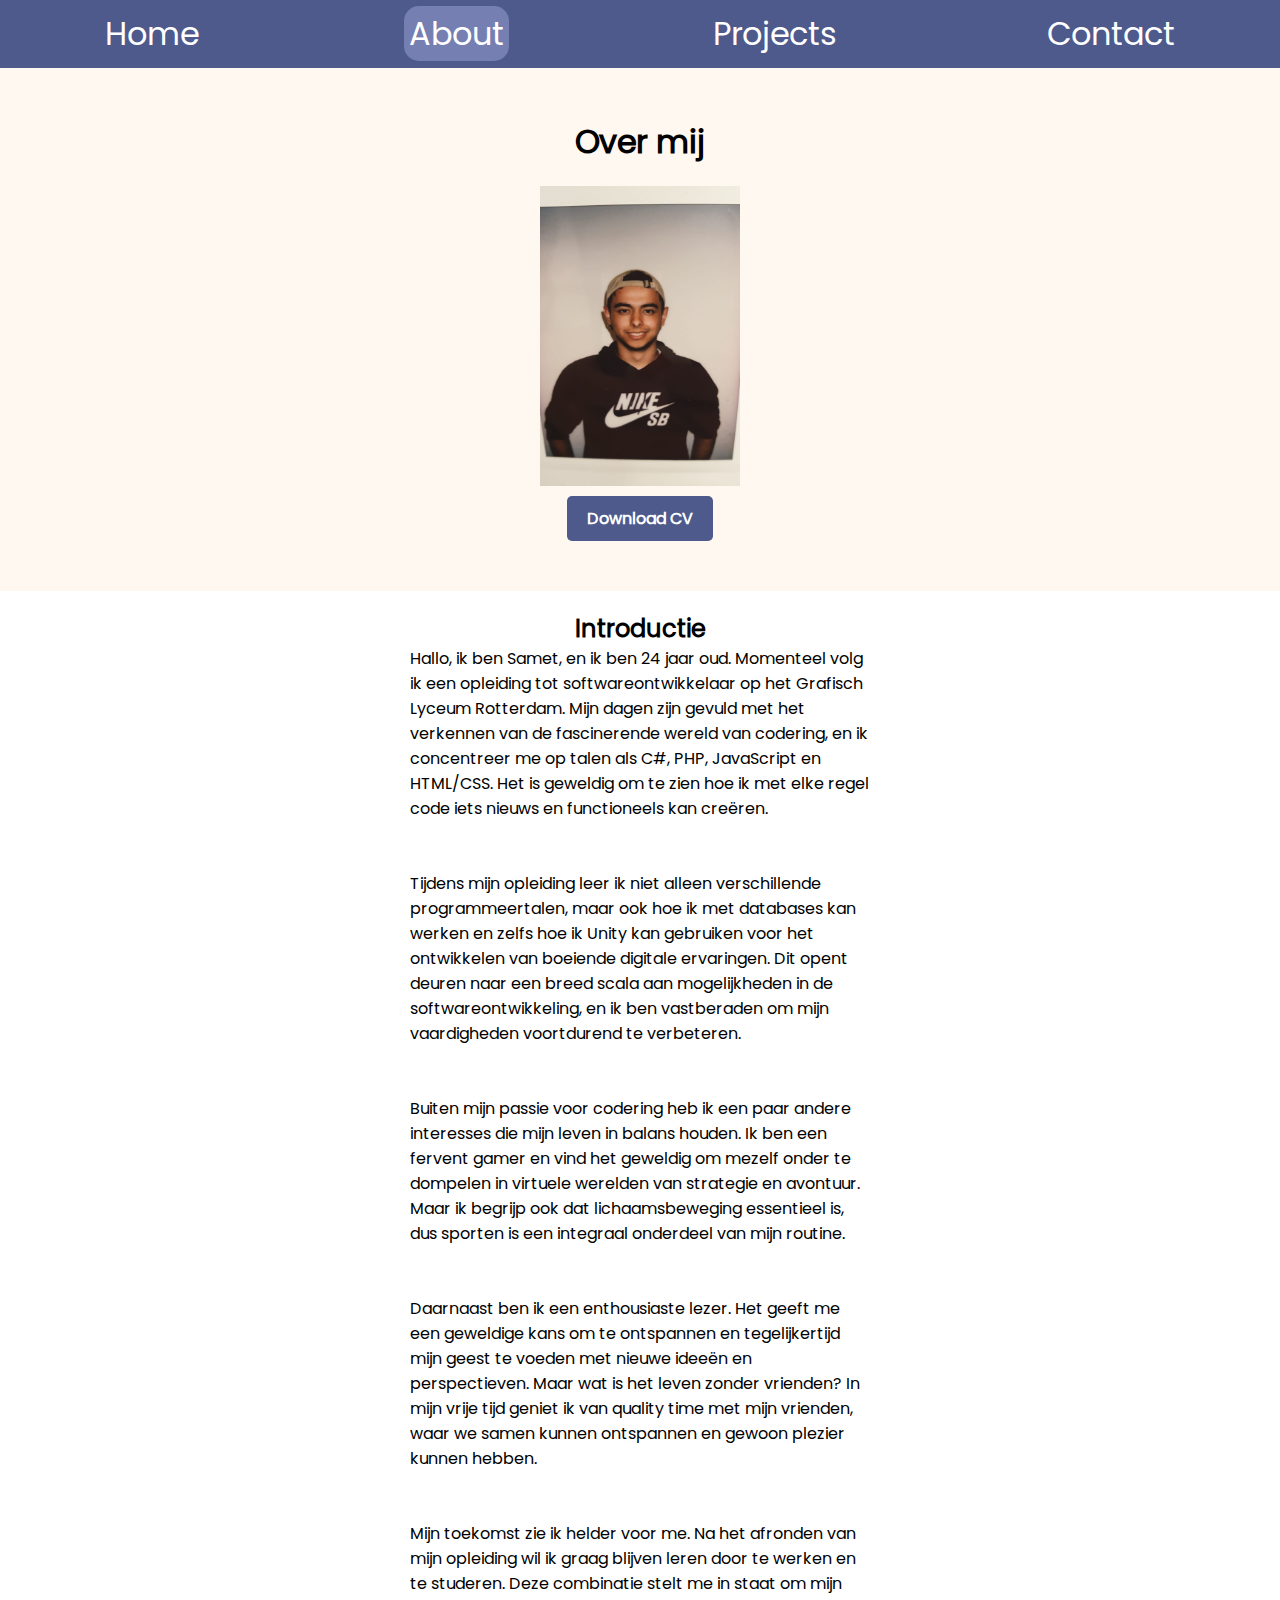
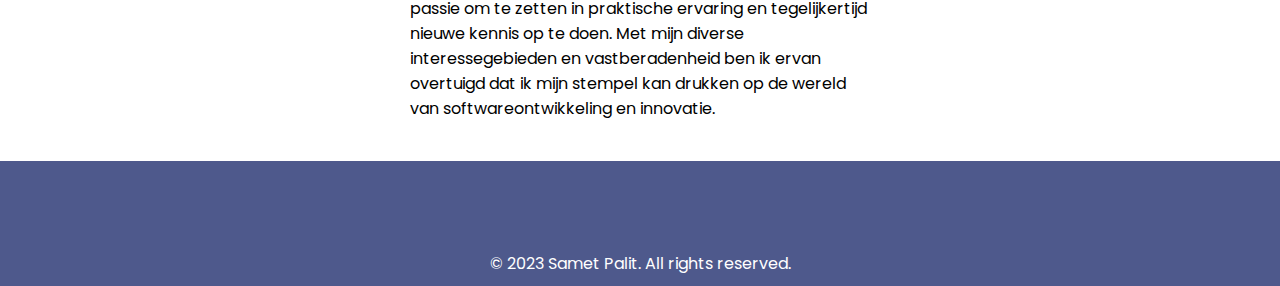
<file: about/about.html>
<!DOCTYPE html>
<html lang="en">
<head>
  <meta charset="UTF-8">
  <meta name="viewport" content="width=device-width, initial-scale=1.0">
  <link rel="stylesheet" href="css/style.css">
  <title>Your Portfolio</title>
</head>
<body>
  <nav>
    <ul>
      <li><a href="../index.html">Home</a></li>
      <li><a href="about.html"class='current-page'>About</a></li>
      <li><a href="../projectpagina/project.php">Projects</a></li>
      <li><a href="../contact/contact.php">Contact</a></li>
    </ul>
  </nav>
  
  <header>
    <h1>Over mij</h1>
    <div class="header-content">
    <img src="../img/Samet.jpeg" id="image" width="200" height="300" alt="Samet's Picture">
    <a href="CV.pdf" download class="resume-button">Download CV</a>
  </header>
  
  <main>
    <section>
      <h2>Introductie</h2>
      <div class="introductie">
        <p>Hallo, ik ben Samet, en ik ben 24 jaar oud. Momenteel volg ik een opleiding tot softwareontwikkelaar op het Grafisch Lyceum Rotterdam. Mijn dagen zijn gevuld met het verkennen van de fascinerende wereld van codering, en ik concentreer me op talen als C#, PHP, JavaScript en HTML/CSS. Het is geweldig om te zien hoe ik met elke regel code iets nieuws en functioneels kan creëren.</p>
        <br></br>
        <p>Tijdens mijn opleiding leer ik niet alleen verschillende programmeertalen, maar ook hoe ik met databases kan werken en zelfs hoe ik Unity kan gebruiken voor het ontwikkelen van boeiende digitale ervaringen. Dit opent deuren naar een breed scala aan mogelijkheden in de softwareontwikkeling, en ik ben vastberaden om mijn vaardigheden voortdurend te verbeteren.</p>
        <br></br>
        <p>Buiten mijn passie voor codering heb ik een paar andere interesses die mijn leven in balans houden. Ik ben een fervent gamer en vind het geweldig om mezelf onder te dompelen in virtuele werelden van strategie en avontuur. Maar ik begrijp ook dat lichaamsbeweging essentieel is, dus sporten is een integraal onderdeel van mijn routine.</p>
        <br></br>
        <p>Daarnaast ben ik een enthousiaste lezer. Het geeft me een geweldige kans om te ontspannen en tegelijkertijd mijn geest te voeden met nieuwe ideeën en perspectieven. Maar wat is het leven zonder vrienden? In mijn vrije tijd geniet ik van quality time met mijn vrienden, waar we samen kunnen ontspannen en gewoon plezier kunnen hebben.</p>
        <br></br>
        <p>Mijn toekomst zie ik helder voor me. Na het afronden van mijn opleiding wil ik graag blijven leren door te werken en te studeren. Deze combinatie stelt me in staat om mijn passie om te zetten in praktische ervaring en tegelijkertijd nieuwe kennis op te doen. Met mijn diverse interessegebieden en vastberadenheid ben ik ervan overtuigd dat ik mijn stempel kan drukken op de wereld van softwareontwikkeling en innovatie.</p>
      </div>
    </section>
  </main>
  <div class="spotify-player">
    <iframe style="border-radius:12px" src="https://open.spotify.com/embed/track/33ZXjLCpiINn8eQIDYEPTD?utm_source=generator" width="100%" height="152" frameBorder="0" allowfullscreen="" allow="autoplay; clipboard-write; encrypted-media; fullscreen; picture-in-picture" loading="lazy"></iframe>
  </div>

  <footer>
    <p>&copy; 2023 Samet Palit. All rights reserved.</p>
  </footer>
</body>
</html>
</file>
<file: about/css/style.css>
/* Reset some default styles */
@font-face {
  font-family: poppins;
  src: url(/Poppins/Poppins-Regular.ttf);
}

body,
h1,
h2,
h3,
p,
ul,
li {
  margin: 0;
  padding: 0;
}

body {
  font-family: poppins, sans-serif;
}

nav {
  background-color: #4E598C;
  color: #fff;
  font-size: xx-large;
}


nav ul {
  list-style: none;
  display: flex;
  justify-content: space-around;
  padding: 10px 0;
}

nav li {
  margin: 0 10px;
}

nav a {
  text-decoration: none;
  color: #fff;
  padding: 5px;
}

nav a:hover {
  background-color: #757fb2;
  border-radius: 15px;
}


nav .current-page {
  background-color: #757fb2;
  border-radius: 15px;
}

header {
  background-color: #FFF8F0;
  text-align: center;
  padding: 50px 0;
  display: flex;
  flex-direction: column;
  justify-content: center;
  align-items: center;
}

main {
  padding: 20px;
}

section {
  text-align: center;
  padding-left: 390px;
  padding-right: 390px;
}

.introductie {
  margin-bottom: 20px;
  text-align: left;
}

.introductie img {
  max-width: 100%;
}

footer {
  text-align: center;
  padding: 10px;
  background-color: #4E598C;
  color: #fff;
}

.header-content {
  display: flex;
  flex-direction: column;
  align-items: center;
  margin-top: 20px;
}


.resume-button {
  display: inline-block;
  padding: 10px 20px;
  background-color: #4E598C;
  color: #fff;
  text-decoration: none;
  border-radius: 5px;
  font-weight: bold;
  margin-top: 10px;
}

.resume-button:hover {
  background-color: #757fb2;
}
.spotify-player {
  width: 100%;
  height: 80px; /* Adjust the height as needed */
  background-color: #4E598C; /* Adjust background color as needed */
  text-align: center;
  display: flex;
  justify-content: center;
  align-items: center;
}

.spotify-player iframe {
  width: 100%;
  height: 100%;
  border: none;
}
</file>
